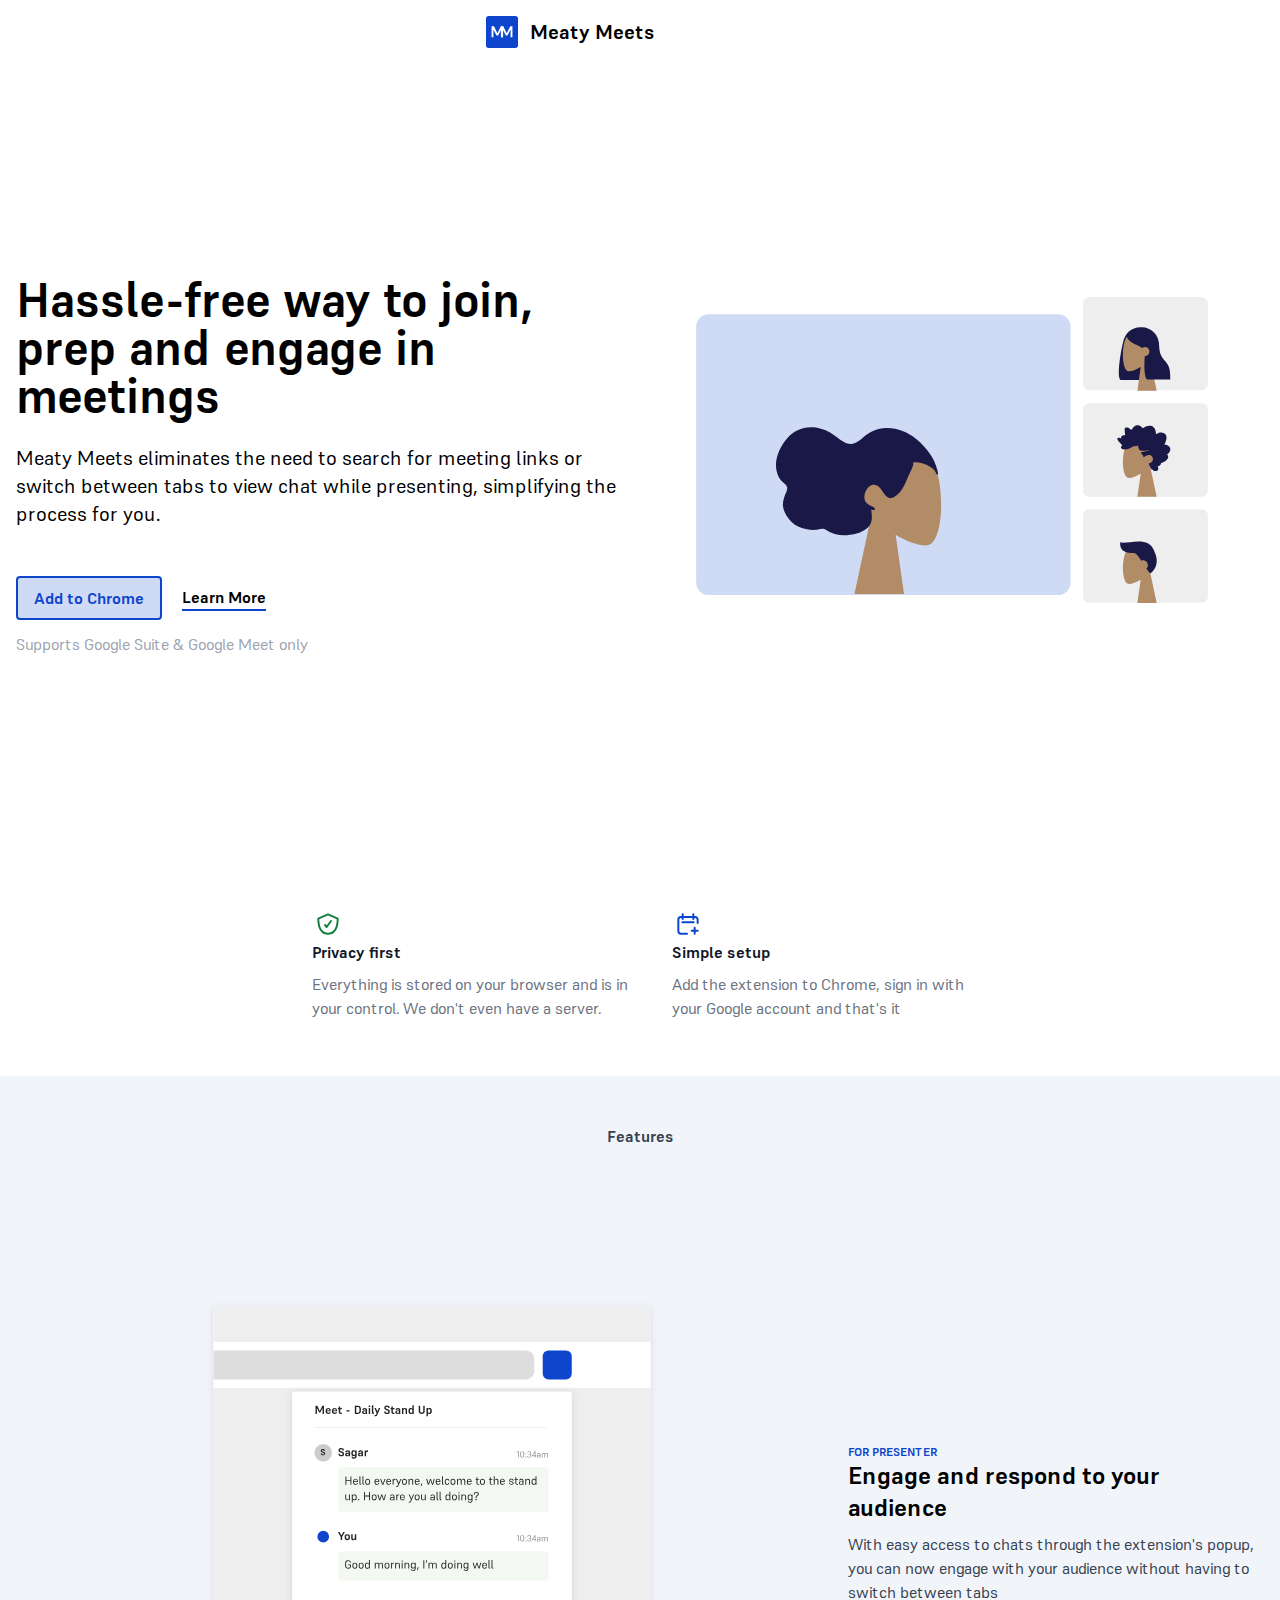
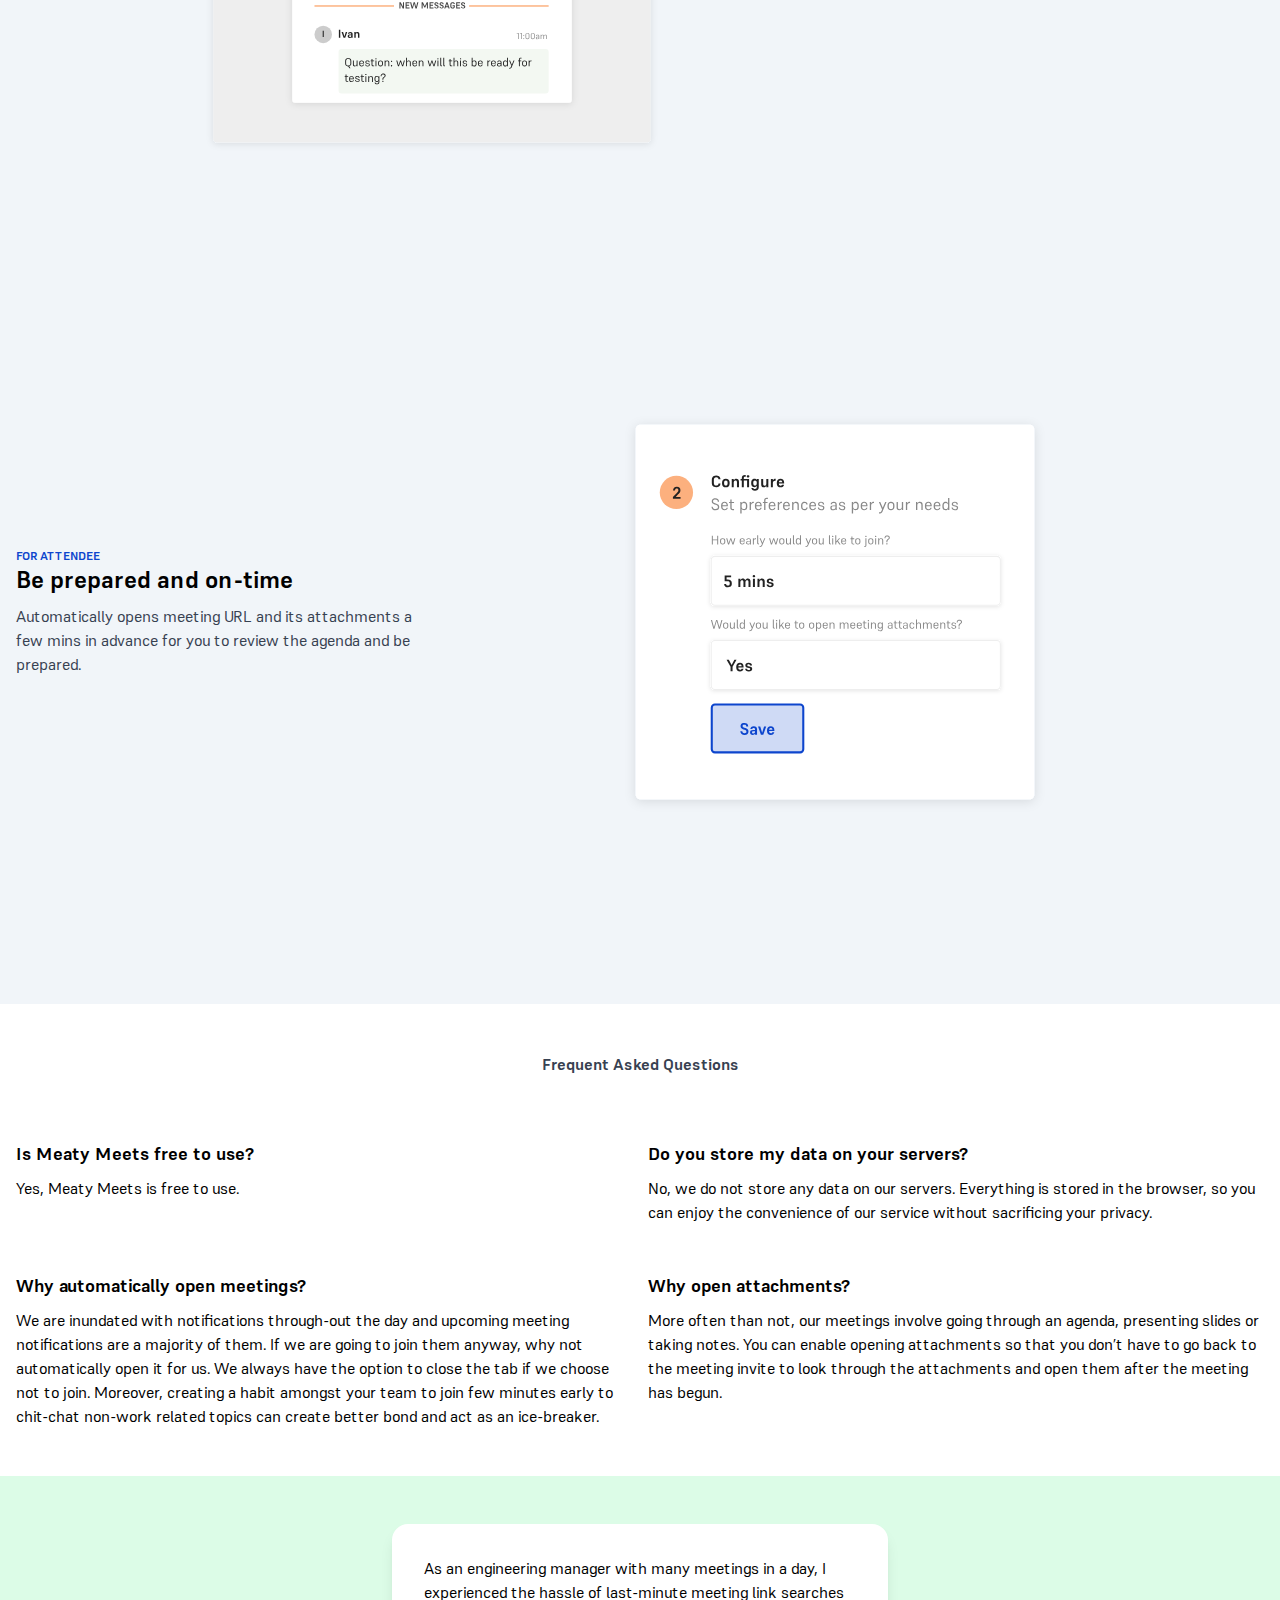
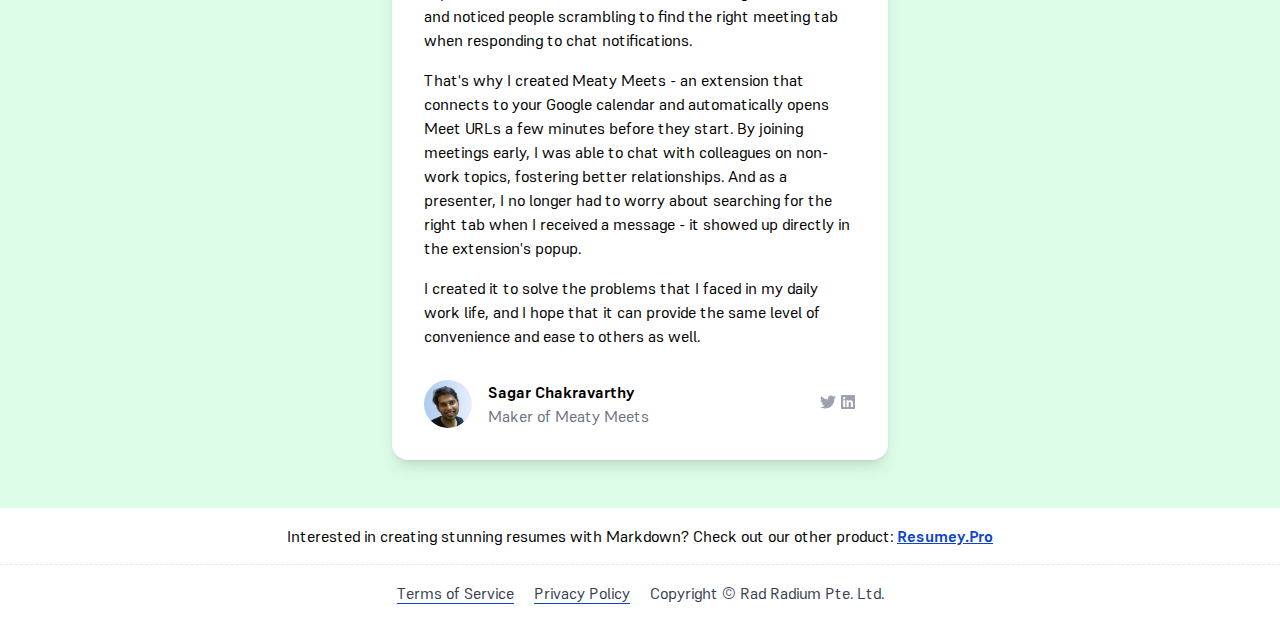
<file: index.html>
<!doctype html><html lang=en><head><meta name=generator content="Hugo 0.111.2"><meta charset=utf-8><meta http-equiv=x-ua-compatible content="IE=edge"><meta name=viewport content="width=device-width,initial-scale=1"><meta name=google-site-verification content="hmmjIIb3eT8ug032mxil8LVOPxSdBTURrRlkJ2-AkQg"><link rel=canonical href=https://meatymeets.github.io/><title>Hassle-free way to join, prep and engage in meetings</title><meta name=title content="Home"><meta name=description content="Presenters can easily access chats and engage attendees without switching tabs. Attendees can be prepared and on-time for meetings."><meta property="og:type" content="website"><meta property="og:url" content="https://meatymeets.github.io"><meta property="og:title" content="Home"><meta property="og:description" content="Presenters can easily access chats and engage attendees without switching tabs. Attendees can be prepared and on-time for meetings."><meta property="og:image" content="https://meatymeets.github.io/background.jpg"><meta property="twitter:card" content="summary_large_image"><meta property="twitter:url" content="https://meatymeets.github.io"><meta property="twitter:title" content="Home"><meta property="twitter:description" content="Presenters can easily access chats and engage attendees without switching tabs. Attendees can be prepared and on-time for meetings."><meta property="twitter:image" content="https://meatymeets.github.io/background.jpg"><link rel=stylesheet href=/supreme/css/supreme.css><link rel=stylesheet href=/index.css></head><body><main aria-role=main><div class="py-4 fixed w-full bg-white z-50 overflow-hidden"><div class="container mx-auto px-4 text-center"><a class=no-underline href=/><img class="inline-block align-middle" src=/icons/icon.svg width=32 alt="Meaty Meets Logo" title="Meaty Meets Logo">
<span class="ml-2 align-middle inline-block text-xl font-bold">Meaty Meets</span></a>
<a id=add-to-chrome-header class="translate-y-20 ml-4 inline-block align-middle text-accent-500 font-bold border-2 border-accent-500 bg-accent-100 px-2 py-1 text-sm rounded transition-all hover:-translate-y-0.5 hover:drop-shadow-lg" href=https://chrome.google.com/webstore/detail/meaty-meets/ajpohkekgaabafinjmabdmnmkddjfpin target=_blank>Add to Chrome</a></div></div><div><div class="container mx-auto px-4 py-12 text-center md:py-0 md:text-left"><div class="flex flex-col-reverse md:flex-row min-h-screen items-center"><div class=flex-1><h1 class="text-4xl md:text-5xl font-bold pb-2 leading-tight">Hassle-free way to join, prep and engage in meetings</h1><p class="pb-8 text-xl">Meaty Meets eliminates the need to search for meeting links or switch between tabs to view chat while presenting, simplifying the process for you.</p><div class=pb-3><a class="inline-block align-middle text-accent-500 font-bold border-2 border-accent-500 bg-accent-100 px-4 py-2 rounded transition-all hover:-translate-y-0.5 hover:drop-shadow-lg" href=https://chrome.google.com/webstore/detail/meaty-meets/ajpohkekgaabafinjmabdmnmkddjfpin target=_blank>Add to Chrome</a>
<a class="inline-block align-middle font-bold border-b-2 border-accent-500 ml-4" href=#features>Learn More</a></div><div class=text-gray-400>Supports Google Suite & Google Meet only
       </div></div><div class=flex-1><img class=w-full src=/background.svg alt="Productive meetings with Meaty Meets" title="Productive meetings with Meaty Meets"></div></div><div class="max-w-2xl mx-auto pb-12 text-left mt-6 md:mt-0"><div class="flex flex-col md:flex-row items-center"><div class="text-gray-500 p-2"><div class=text-green-700><svg width="32" height="32" viewBox="0 0 24 24" fill="none" xmlns="http://www.w3.org/2000/svg"><path d="M12 4.75 4.75002 8S4.00002 19.25 12 19.25C20 19.25 19.25 8 19.25 8L12 4.75z" stroke="currentcolor" stroke-width="1.5" stroke-linecap="round" stroke-linejoin="round"/><path d="M9.75 12.75 11 14.25l3.25-4.5" stroke="currentcolor" stroke-width="1.5" stroke-linecap="round" stroke-linejoin="round"/></svg></div><div class="font-bold text-gray-900 mb-2">Privacy first</div>Everything is stored on your browser and is in your control. We don't
even have a server.</div><div class="text-gray-500 p-2"><div class=text-accent-500><svg width="32" height="32" fill="none" viewBox="0 0 24 24"><path stroke="currentcolor" stroke-linecap="round" stroke-linejoin="round" stroke-width="1.5" d="M19.25 11.25V8.75c0-1.10457-.895399999999999-2-2-2H6.75c-1.10457.0-2 .89543-2 2v8.5c0 1.1046.89543 2 2 2h4.5M17 14.75v4.5M19.25 17h-4.5M8 4.75v3.5m8-3.5v3.5m-8.25 2.5h8.5"/></svg></div><div class="font-bold text-gray-900 mb-2">Simple setup</div>Add the extension to Chrome, sign in with your Google account and
that's it</div></div></div></div><div class=bg-slate-100><div class="container mx-auto px-4"><div id=features class=py-12><div class="text-center font-bold text-gray-700 mb-8">Features</div><div class=py-8><div class="flex flex-col md:flex-row items-center"><div class=md:w-8/12><img class=w-full src=/chat-quick-view.svg alt="Engage and respond to your audience" title="Engage and respond to your audience"></div><div class=md:w-4/12><div class="uppercase text-accent-500 font-bold text-xs">For Presenter</div><h2 class="text-2xl font-bold mb-2">Engage and respond to your audience</h2><div class=text-gray-700>With easy access to chats through the extension's popup, you can
now engage with your audience without having to switch between
tabs</div></div></div></div><div class=py-8><div class="flex flex-col-reverse md:flex-row items-center"><div class=md:w-4/12><div class="uppercase text-accent-500 font-bold text-xs">For Attendee</div><h2 class="text-2xl font-bold mb-2">Be prepared and on-time</h2><div class=text-gray-700>Automatically opens meeting URL and its attachments a few mins
in advance for you to review the agenda and be prepared.</div></div><div class=md:w-8/12><img class=w-full src=/open-meetings.svg title="Be prepared and on-time" alt="Be prepared and on-time"></div></div></div></div></div></div><div class="container mx-auto px-4 py-12"><div class="text-center font-bold text-gray-700 mb-8">Frequent Asked Questions</div><div class="grid grid-cols-1 md:grid-cols-2 gap-4"><div class=mt-8><div class="text-lg font-bold mb-2">Is Meaty Meets free to use?</div><div>Yes, Meaty Meets is free to use.</div></div><div class=mt-8><div class="text-lg font-bold mb-2">Do you store my data on your servers?</div><div>No, we do not store any data on our servers. Everything is stored in the browser, so you can enjoy the convenience of our service without sacrificing your privacy.</div></div><div class=mt-8><div class="text-lg font-bold mb-2">Why automatically open meetings?</div><div>We are inundated with notifications through-out the day and upcoming meeting notifications are a majority of them. If we are going to join them anyway, why not automatically open it for us. We always have the option to close the tab if we choose not to join. Moreover, creating a habit amongst your team to join few minutes early to chit-chat non-work related topics can create better bond and act as an ice-breaker.</div></div><div class=mt-8><div class="text-lg font-bold mb-2">Why open attachments?</div><div>More often than not, our meetings involve going through an agenda, presenting slides or taking notes. You can enable opening attachments so that you don’t have to go back to the meeting invite to look through the attachments and open them after the meeting has begun.</div></div></div></div><div class="bg-green-100 py-12"><div class="max-w-lg m-auto px-2"><div class="p-8 bg-white rounded-2xl shadow-lg"><p>As an engineering manager with many meetings in a day, I experienced
the hassle of last-minute meeting link searches and noticed people
scrambling to find the right meeting tab when responding to chat
notifications.</p><p>That's why I created Meaty Meets - an extension that connects to your
Google calendar and automatically opens Meet URLs a few minutes before
they start. By joining meetings early, I was able to chat with
colleagues on non-work topics, fostering better relationships. And as
a presenter, I no longer had to worry about searching for the right
tab when I received a message - it showed up directly in the
extension's popup.</p><p>I created it to solve the problems that I faced in my daily work life,
and I hope that it can provide the same level of convenience and ease
to others as well.</p><div class="flex items-center mt-8"><img src=/profile-picture.png class="rounded-full w-12 h-12"><div class="flex-1 ml-4"><div class=font-bold>Sagar Chakravarthy</div><div class=text-gray-500>Maker of Meaty Meets</div></div><div class="ml-4 text-gray-400 w-12 text-right"><a class=inline-block href=https://twitter.com/bpsagar target=_blank><svg class="w-4 h-4" xmlns="http://www.w3.org/2000/svg" viewBox="0 0 512 512" fill="currentcolor"><path d="M459.37 151.716c.325 4.548.325 9.097.325 13.645.0 138.72-105.583 298.558-298.558 298.558-59.452.0-114.68-17.219-161.137-47.106 8.447.974 16.568 1.299 25.34 1.299 49.055.0 94.213-16.568 130.274-44.832-46.132-.975-84.792-31.188-98.112-72.772 6.498.974 12.995 1.624 19.818 1.624 9.421.0 18.843-1.3 27.614-3.573-48.081-9.747-84.143-51.98-84.143-102.985v-1.299c13.969 7.797 30.214 12.67 47.431 13.319-28.264-18.843-46.781-51.005-46.781-87.391.0-19.492 5.197-37.36 14.294-52.954 51.655 63.675 129.3 105.258 216.365 109.807-1.624-7.797-2.599-15.918-2.599-24.04.0-57.828 46.782-104.934 104.934-104.934 30.213.0 57.502 12.67 76.67 33.137 23.715-4.548 46.456-13.32 66.599-25.34-7.798 24.366-24.366 44.833-46.132 57.827 21.117-2.273 41.584-8.122 60.426-16.243-14.292 20.791-32.161 39.308-52.628 54.253z"/></svg></a><a class="inline-block ml-1" href=https://www.linkedin.com/in/sagar-chakravarthy/ target=_blank><svg class="w-4 h-4" xmlns="http://www.w3.org/2000/svg" viewBox="0 0 448 512" fill="currentcolor"><path d="M416 32H31.9C14.3 32 0 46.5.0 64.3v383.4C0 465.5 14.3 480 31.9 480H416c17.6.0 32-14.5 32-32.3V64.3c0-17.8-14.4-32.3-32-32.3zM135.4 416H69V202.2h66.5V416zm-33.2-243c-21.3.0-38.5-17.3-38.5-38.5S80.9 96 102.2 96c21.2.0 38.5 17.3 38.5 38.5.0 21.3-17.2 38.5-38.5 38.5zm282.1 243h-66.4V312c0-24.8-.5-56.7-34.5-56.7-34.6.0-39.9 27-39.9 54.9V416h-66.4V202.2h63.7v29.2h.9c8.9-16.8 30.6-34.5 62.9-34.5 67.2.0 79.7 44.3 79.7 101.9V416z"/></svg></a></div></div></div></div></div></div></main><footer class="container mx-auto"><div class="text-center py-4 border-b border-dashed">Interested in creating stunning resumes with Markdown? Check out our other
product:
<a class="font-bold text-accent-500 underline" href="https://resumey.pro/?ref=meatymeets">Resumey.Pro</a></div><div class="text-center py-4"><a class="text-gray-700 border-b border-accent-500 mr-4" href=/terms/>Terms of Service</a>
<a class="text-gray-700 border-b border-accent-500 mr-4" href=/privacy/>Privacy Policy</a>
<span class=text-gray-700>Copyright © Rad Radium Pte. Ltd.</span></div></footer></body><script>const addChromeButton=document.getElementById("add-to-chrome-header");window.addEventListener("scroll",()=>{window.scrollY>window.innerHeight/2?addChromeButton.classList.remove("translate-y-20"):addChromeButton.classList.add("translate-y-20")})</script></html>
</file>
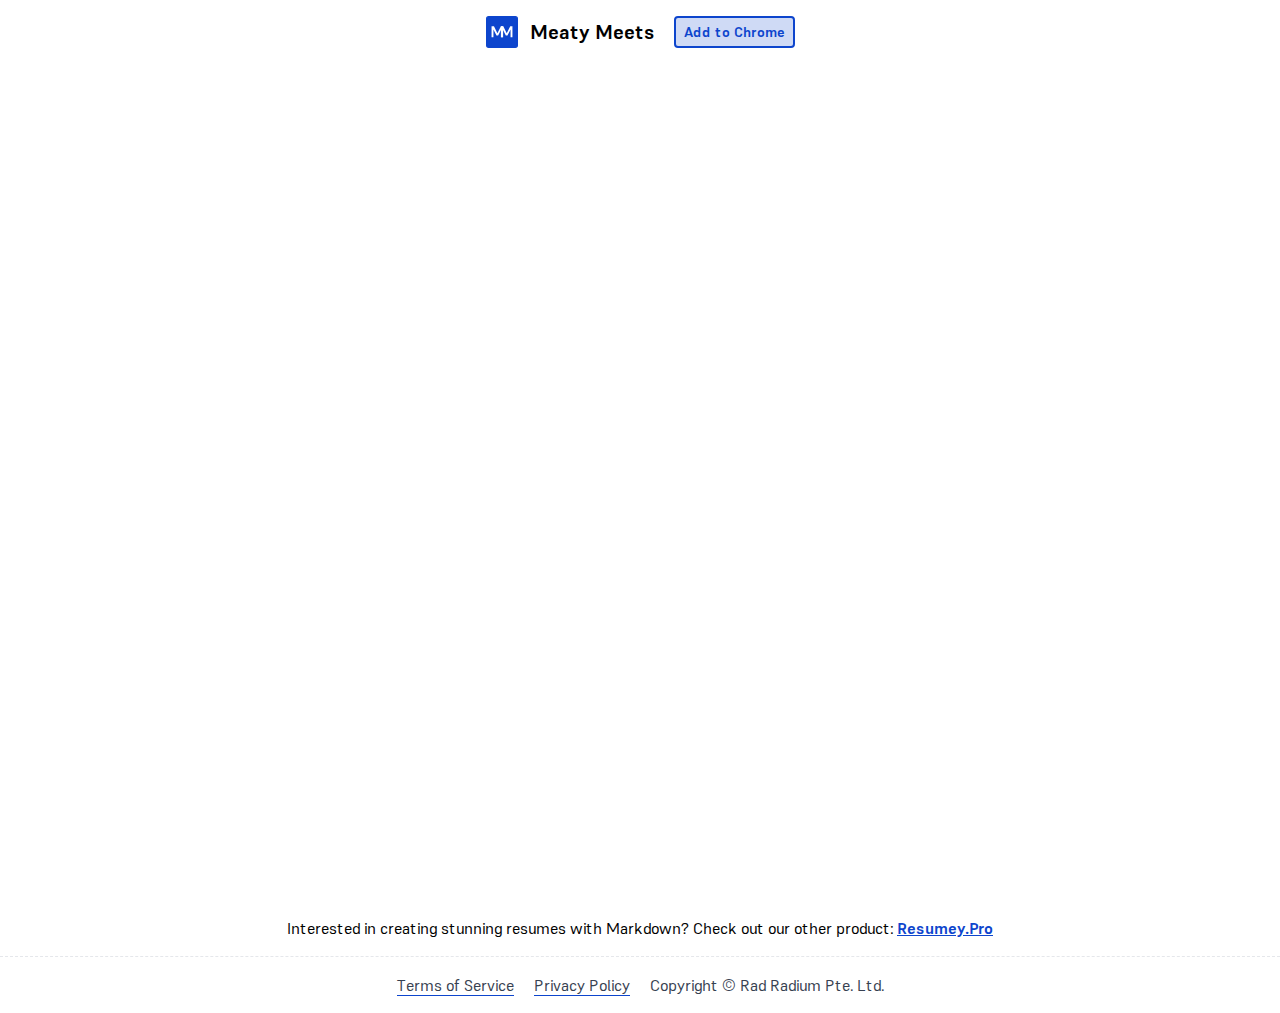
<file: home/index.html>
<!doctype html><html lang=en><head><meta charset=utf-8><meta http-equiv=x-ua-compatible content="IE=edge"><meta name=viewport content="width=device-width,initial-scale=1"><meta name=google-site-verification content="hmmjIIb3eT8ug032mxil8LVOPxSdBTURrRlkJ2-AkQg"><link rel=canonical href=https://meatymeets.github.io/home/><title>Home</title><link rel=stylesheet href=/supreme/css/supreme.css><link rel=stylesheet href=/index.css></head><body><main aria-role=main><div class="py-4 fixed w-full bg-white z-50 overflow-hidden"><div class="container mx-auto px-4 text-center"><a class=no-underline href=/><img class="inline-block align-middle" src=/icons/icon.svg width=32 alt="Meaty Meets Logo" title="Meaty Meets Logo">
<span class="ml-2 align-middle inline-block text-xl font-bold">Meaty Meets</span></a>
<a id=add-to-chrome-header class="translate-y-20 ml-4 inline-block align-middle text-accent-500 font-bold border-2 border-accent-500 bg-accent-100 px-2 py-1 text-sm rounded transition-all hover:-translate-y-0.5 hover:drop-shadow-lg" href=https://chrome.google.com/webstore/detail/meaty-meets/ajpohkekgaabafinjmabdmnmkddjfpin target=_blank>Add to Chrome</a></div></div><div class="container mx-auto px-4"><div class="min-h-screen pt-20"></div></div></main><footer class="container mx-auto"><div class="text-center py-4 border-b border-dashed">Interested in creating stunning resumes with Markdown? Check out our other
product:
<a class="font-bold text-accent-500 underline" href="https://resumey.pro/?ref=meatymeets">Resumey.Pro</a></div><div class="text-center py-4"><a class="text-gray-700 border-b border-accent-500 mr-4" href=/terms/>Terms of Service</a>
<a class="text-gray-700 border-b border-accent-500 mr-4" href=/privacy/>Privacy Policy</a>
<span class=text-gray-700>Copyright © Rad Radium Pte. Ltd.</span></div></footer></body><script>const addChromeButton=document.getElementById("add-to-chrome-header");addChromeButton.classList.remove("translate-y-20")</script></html>
</file>
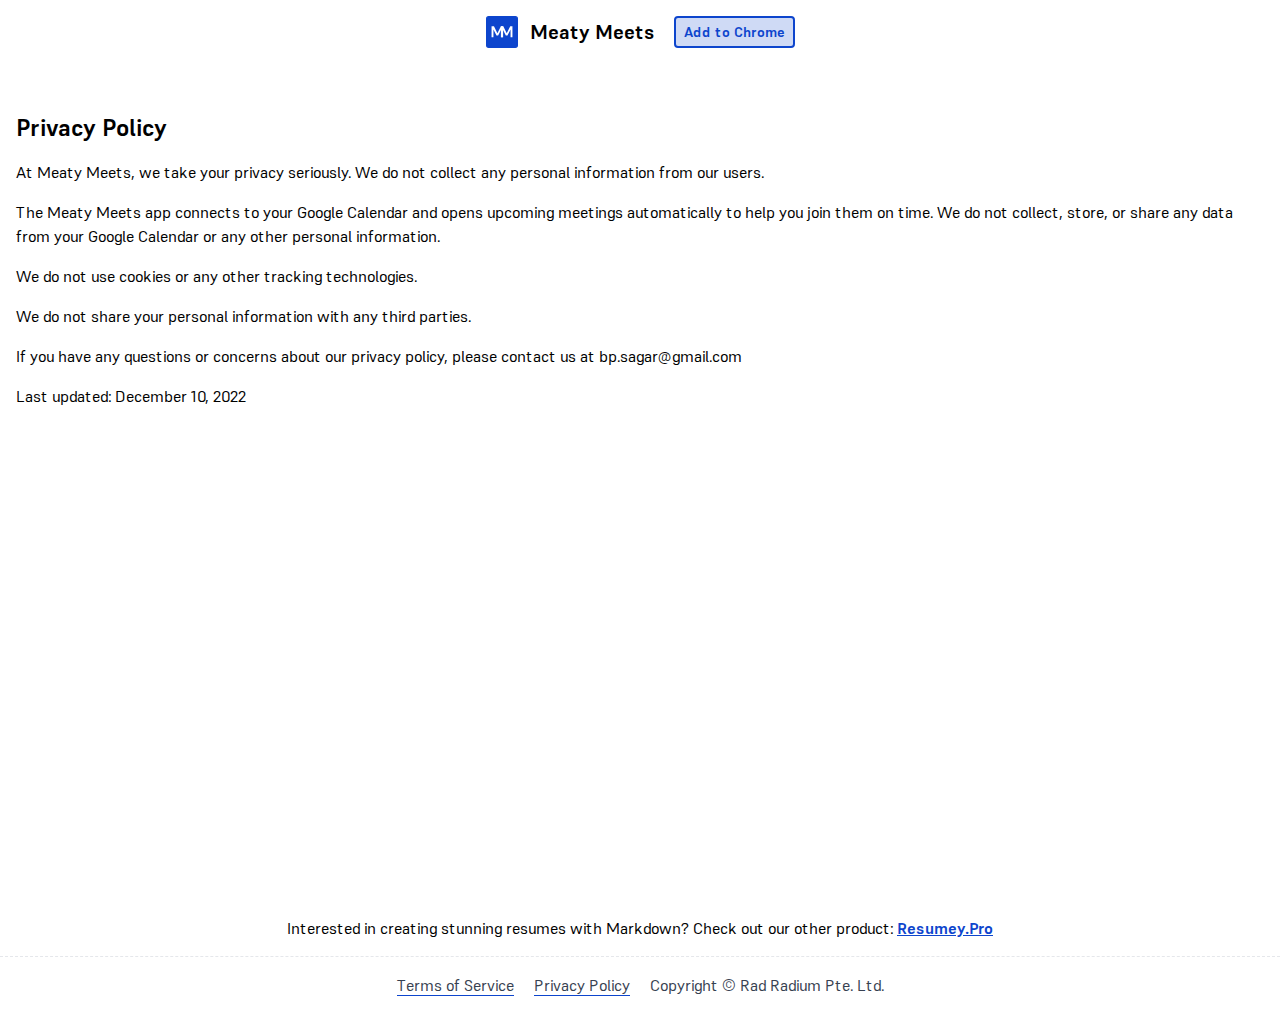
<file: privacy/index.html>
<!doctype html><html lang=en><head><meta charset=utf-8><meta http-equiv=x-ua-compatible content="IE=edge"><meta name=viewport content="width=device-width,initial-scale=1"><meta name=google-site-verification content="hmmjIIb3eT8ug032mxil8LVOPxSdBTURrRlkJ2-AkQg"><link rel=canonical href=https://meatymeets.github.io/privacy/><title>Privacy Policy | Meaty Meets</title><link rel=stylesheet href=/supreme/css/supreme.css><link rel=stylesheet href=/index.css></head><body><main aria-role=main><div class="py-4 fixed w-full bg-white z-50 overflow-hidden"><div class="container mx-auto px-4 text-center"><a class=no-underline href=/><img class="inline-block align-middle" src=/icons/icon.svg width=32 alt="Meaty Meets Logo" title="Meaty Meets Logo">
<span class="ml-2 align-middle inline-block text-xl font-bold">Meaty Meets</span></a>
<a id=add-to-chrome-header class="translate-y-20 ml-4 inline-block align-middle text-accent-500 font-bold border-2 border-accent-500 bg-accent-100 px-2 py-1 text-sm rounded transition-all hover:-translate-y-0.5 hover:drop-shadow-lg" href=https://chrome.google.com/webstore/detail/meaty-meets/ajpohkekgaabafinjmabdmnmkddjfpin target=_blank>Add to Chrome</a></div></div><div class="container mx-auto px-4"><div class="min-h-screen pt-20"><h1 id=privacy-policy>Privacy Policy</h1><p>At Meaty Meets, we take your privacy seriously. We do not collect any personal information from our users.</p><p>The Meaty Meets app connects to your Google Calendar and opens upcoming meetings automatically to help you join them on time. We do not collect, store, or share any data from your Google Calendar or any other personal information.</p><p>We do not use cookies or any other tracking technologies.</p><p>We do not share your personal information with any third parties.</p><p>If you have any questions or concerns about our privacy policy, please contact us at <a href=mailto:bp.sagar@gmail.com>bp.sagar@gmail.com</a></p><p>Last updated: December 10, 2022</p></div></div></main><footer class="container mx-auto"><div class="text-center py-4 border-b border-dashed">Interested in creating stunning resumes with Markdown? Check out our other
product:
<a class="font-bold text-accent-500 underline" href="https://resumey.pro/?ref=meatymeets">Resumey.Pro</a></div><div class="text-center py-4"><a class="text-gray-700 border-b border-accent-500 mr-4" href=/terms/>Terms of Service</a>
<a class="text-gray-700 border-b border-accent-500 mr-4" href=/privacy/>Privacy Policy</a>
<span class=text-gray-700>Copyright © Rad Radium Pte. Ltd.</span></div></footer></body><script>const addChromeButton=document.getElementById("add-to-chrome-header");addChromeButton.classList.remove("translate-y-20")</script></html>
</file>
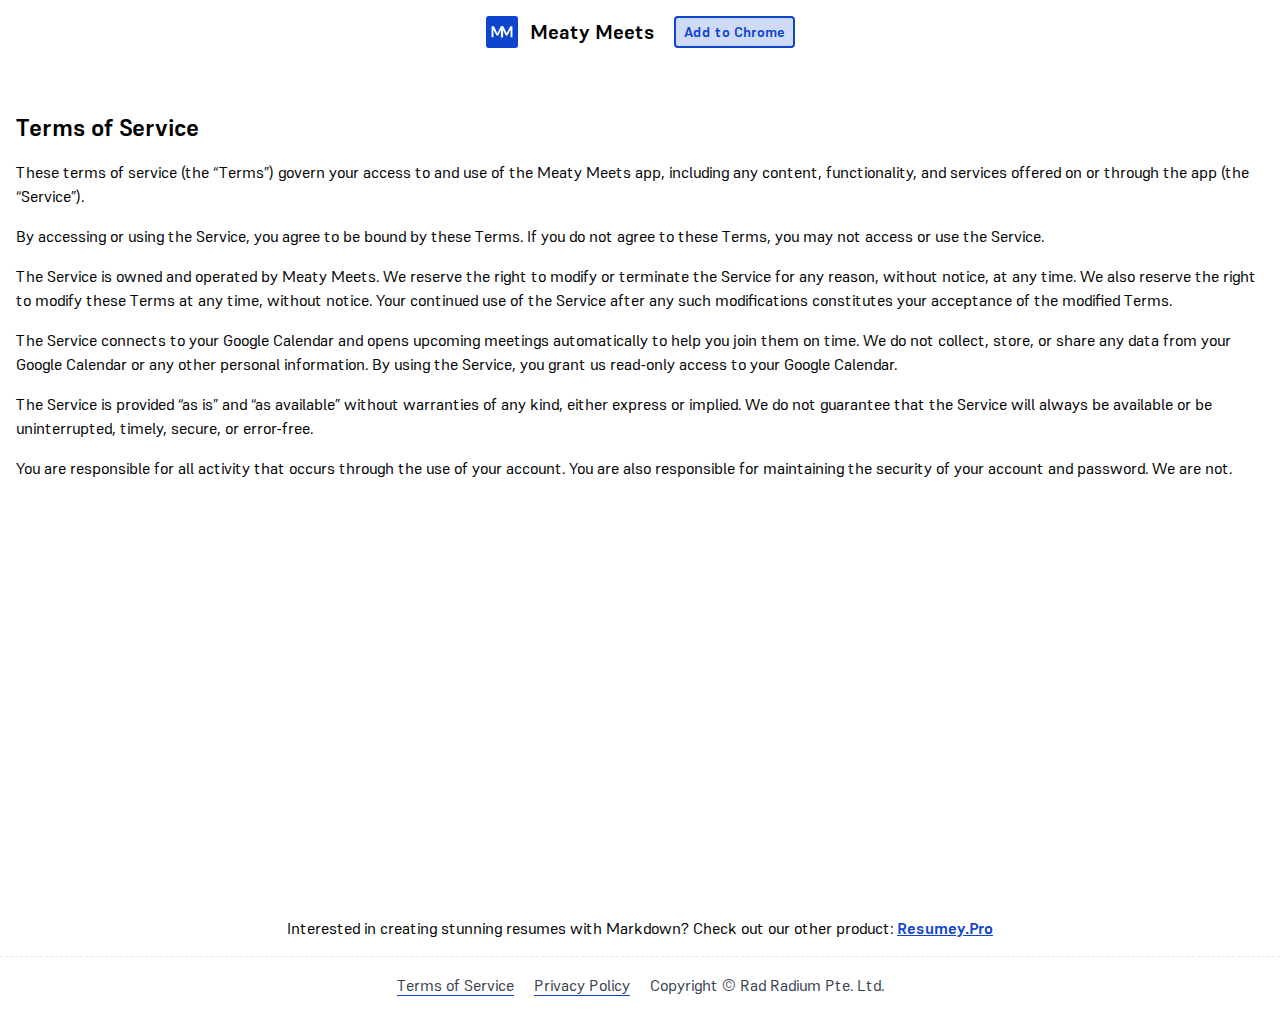
<file: terms/index.html>
<!doctype html><html lang=en><head><meta charset=utf-8><meta http-equiv=x-ua-compatible content="IE=edge"><meta name=viewport content="width=device-width,initial-scale=1"><meta name=google-site-verification content="hmmjIIb3eT8ug032mxil8LVOPxSdBTURrRlkJ2-AkQg"><link rel=canonical href=https://meatymeets.github.io/terms/><title>Terms of Service | Meaty Meets</title><link rel=stylesheet href=/supreme/css/supreme.css><link rel=stylesheet href=/index.css></head><body><main aria-role=main><div class="py-4 fixed w-full bg-white z-50 overflow-hidden"><div class="container mx-auto px-4 text-center"><a class=no-underline href=/><img class="inline-block align-middle" src=/icons/icon.svg width=32 alt="Meaty Meets Logo" title="Meaty Meets Logo">
<span class="ml-2 align-middle inline-block text-xl font-bold">Meaty Meets</span></a>
<a id=add-to-chrome-header class="translate-y-20 ml-4 inline-block align-middle text-accent-500 font-bold border-2 border-accent-500 bg-accent-100 px-2 py-1 text-sm rounded transition-all hover:-translate-y-0.5 hover:drop-shadow-lg" href=https://chrome.google.com/webstore/detail/meaty-meets/ajpohkekgaabafinjmabdmnmkddjfpin target=_blank>Add to Chrome</a></div></div><div class="container mx-auto px-4"><div class="min-h-screen pt-20"><h1 id=terms-of-service>Terms of Service</h1><p>These terms of service (the &ldquo;Terms&rdquo;) govern your access to and use of the Meaty Meets app, including any content, functionality, and services offered on or through the app (the &ldquo;Service&rdquo;).</p><p>By accessing or using the Service, you agree to be bound by these Terms. If you do not agree to these Terms, you may not access or use the Service.</p><p>The Service is owned and operated by Meaty Meets. We reserve the right to modify or terminate the Service for any reason, without notice, at any time. We also reserve the right to modify these Terms at any time, without notice. Your continued use of the Service after any such modifications constitutes your acceptance of the modified Terms.</p><p>The Service connects to your Google Calendar and opens upcoming meetings automatically to help you join them on time. We do not collect, store, or share any data from your Google Calendar or any other personal information. By using the Service, you grant us read-only access to your Google Calendar.</p><p>The Service is provided &ldquo;as is&rdquo; and &ldquo;as available&rdquo; without warranties of any kind, either express or implied. We do not guarantee that the Service will always be available or be uninterrupted, timely, secure, or error-free.</p><p>You are responsible for all activity that occurs through the use of your account. You are also responsible for maintaining the security of your account and password. We are not.</p></div></div></main><footer class="container mx-auto"><div class="text-center py-4 border-b border-dashed">Interested in creating stunning resumes with Markdown? Check out our other
product:
<a class="font-bold text-accent-500 underline" href="https://resumey.pro/?ref=meatymeets">Resumey.Pro</a></div><div class="text-center py-4"><a class="text-gray-700 border-b border-accent-500 mr-4" href=/terms/>Terms of Service</a>
<a class="text-gray-700 border-b border-accent-500 mr-4" href=/privacy/>Privacy Policy</a>
<span class=text-gray-700>Copyright © Rad Radium Pte. Ltd.</span></div></footer></body><script>const addChromeButton=document.getElementById("add-to-chrome-header");addChromeButton.classList.remove("translate-y-20")</script></html>
</file>
